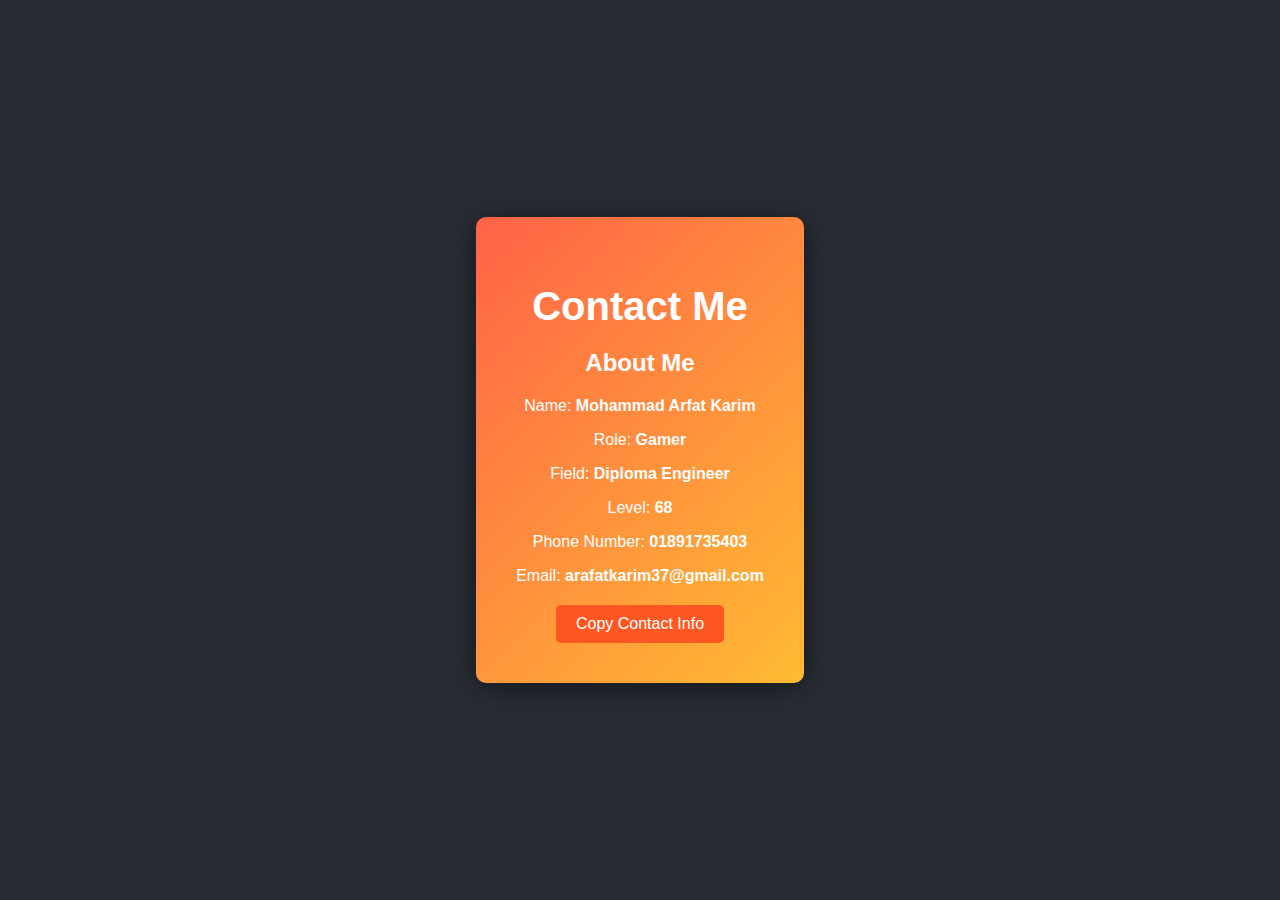
<file: contact.html>
<!DOCTYPE html>
<html lang="en">
<head>
    <meta charset="UTF-8">
    <meta name="viewport" content="width=device-width, initial-scale=1.0">
    <title>Contact Me</title>
    <link rel="stylesheet" href="contact.css">
</head>
<body>
    <div class="container">
        <h1>Contact Me</h1>
        <div class="contact-info">
            <h2>About Me</h2>
            <p>Name: <strong>Mohammad Arfat Karim</strong></p>
            <p>Role: <strong>Gamer</strong></p>
            <p>Field: <strong>Diploma Engineer</strong></p>
            <p>Level: <strong>68</strong></p>
            <p>Phone Number: <strong>01891735403</strong></p>
            <p>Email: <strong>arafatkarim37@gmail.com</strong></p>
        </div>
        <button id="copyButton">Copy Contact Info</button>
        <p id="message" class="hidden">Contact info copied to clipboard!</p>
    </div>
    <script src="contact.js"></script>
</body>
</html>
</file>
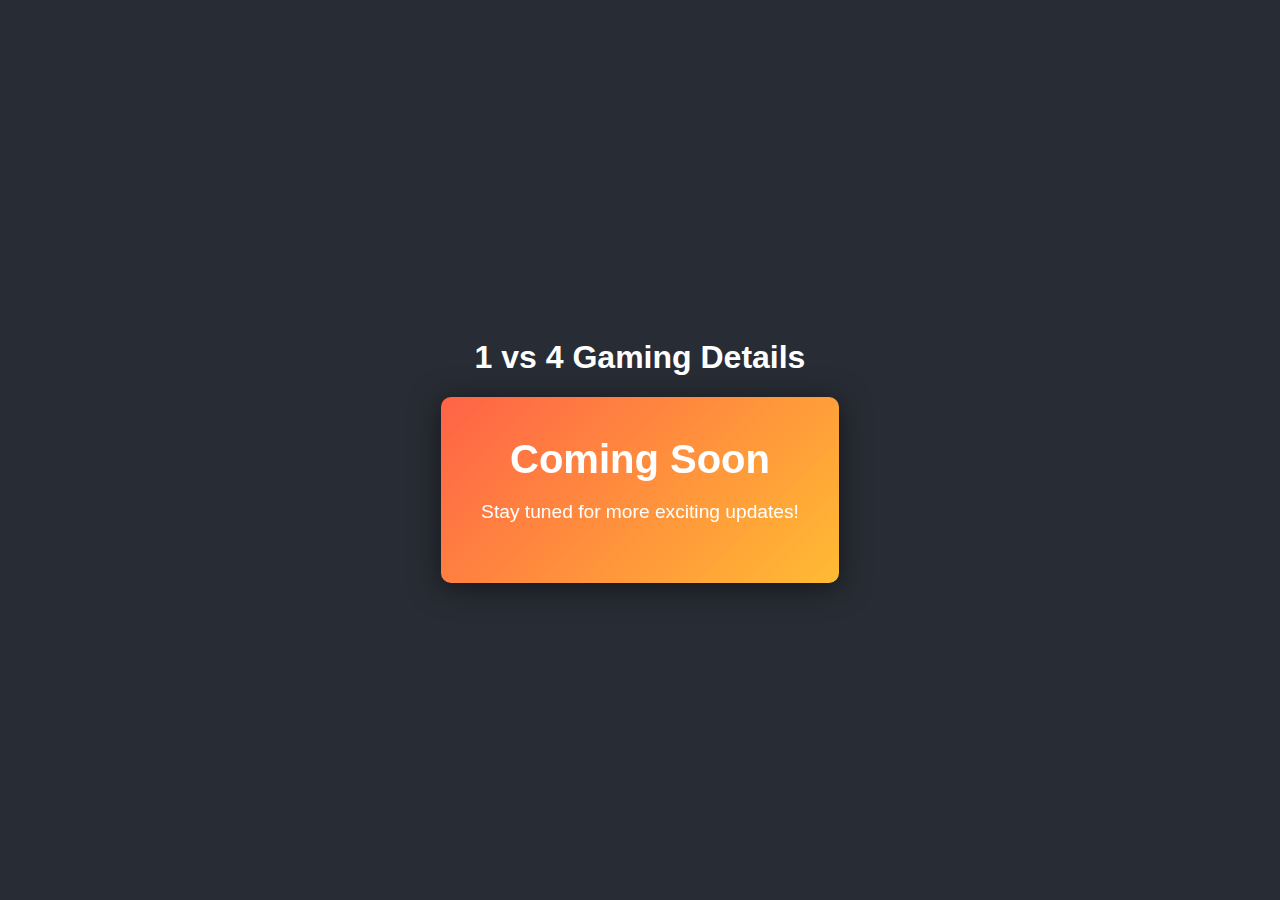
<file: match.html>
<!DOCTYPE html>
<html lang="en">
<head>
    <meta charset="UTF-8">
    <meta name="viewport" content="width=device-width, initial-scale=1.0">
    <title>1 vs 4 Details</title>
    <link rel="stylesheet" href="match.css">
</head>
<body>
    <div class="container">
        <h1>1 vs 4 Gaming Details</h1>
        <div class="content">
            <div class="coming-soon">
                <h2>Coming Soon</h2>
                <p>Stay tuned for more exciting updates!</p>
                <script src="match.js"></script>
</file>
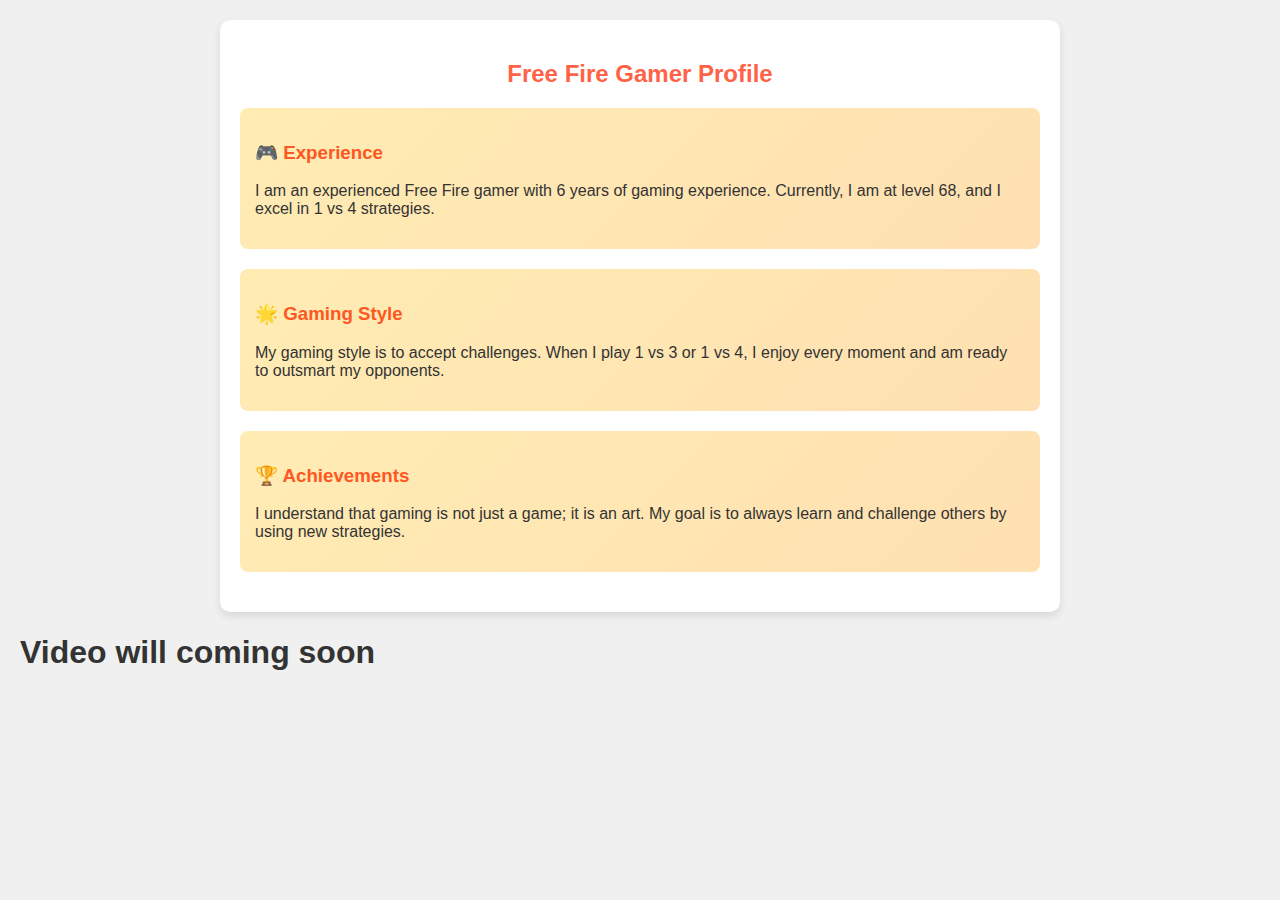
<file: Pro-player details.html>
<!DOCTYPE html>
<html lang="en">
<head>
    <meta charset="UTF-8">
    <meta name="viewport" content="width=device-width, initial-scale=1.0">
    <title>Details Pro</title>
    <link rel="stylesheet" href="Pro-player details.css">
</head>
<body>
    <div class="container">
        <h2>Free Fire Gamer Profile</h2>
        <div class="profile">
            <div class="experience">
                <h3>🎮 Experience</h3>
                <p>I am an experienced Free Fire gamer with 6 years of gaming experience. Currently, I am at level 68, and I excel in 1 vs 4 strategies.</p>
            </div>
            <div class="gaming-style">
                <h3>🌟 Gaming Style</h3>
                <p>My gaming style is to accept challenges. When I play 1 vs 3 or 1 vs 4, I enjoy every moment and am ready to outsmart my opponents.</p>
            </div>
            <div class="achievements">
                <h3>🏆 Achievements</h3>
                <p>I understand that gaming is not just a game; it is an art. My goal is to always learn and challenge others by using new strategies.</p>
            </div>
        </div>
    </div>
    <div>
        <h1>Video will coming soon</h1>
    </div>
    <script src="Pro-player details.js"></script>
</body>
</html>
</file>
<file: contact.css>
body {
    font-family: 'Arial', sans-serif;
    background-color: #282c34;
    color: #ffffff;
    margin: 0;
    display: flex;
    justify-content: center;
    align-items: center;
    height: 100vh;
}

.container {
    text-align: center;
    background: linear-gradient(135deg, #ff6347, #ffbb33);
    border-radius: 10px;
    padding: 40px;
    box-shadow: 0 4px 30px rgba(0, 0, 0, 0.5);
}

h1 {
    font-size: 2.5em;
    margin-bottom: 20px;
}

.contact-info {
    margin-bottom: 20px;
}

strong {
    color: #fff; /* Make the strong text white for contrast */
}

button {
    padding: 10px 20px;
    font-size: 1em;
    background-color: #ff5722;
    border: none;
    border-radius: 5px;
    color: #fff;
    cursor: pointer;
    transition: background-color 0.3s;
}

button:hover {
    background-color: #e64a19;
}

.hidden {
    display: none;
}

#message {
    margin-top: 15px;
    color: #ffeb3b; /* Yellow color for the message */
}
@media (max-width: 600px) {
    header, footer {
        padding: 20px 10px; }
         main {
            padding: 10px; 
           } 
       }
</file>
<file: match.css>
body {
    font-family: 'Arial', sans-serif;
    background-color: #282c34;
    color: #ffffff;
    margin: 0;
    display: flex;
    justify-content: center;
    align-items: center;
    height: 100vh;
}

.container {
    text-align: center;
    perspective: 1000px; /* Adding perspective for 3D effect */
}

.content {
    transform-style: preserve-3d; /* Enable 3D space */
    transition: transform 0.5s; /* Smooth transition */
}

.coming-soon {
    background: linear-gradient(135deg, #ff6347, #ffbb33);
    border-radius: 10px;
    padding: 40px;
    box-shadow: 0 4px 30px rgba(0, 0, 0, 0.5);
    transform: rotateY(0deg); /* Initial rotation */
}

.coming-soon h2 {
    font-size: 2.5em;
    margin: 0;
}

.coming-soon p {
    font-size: 1.2em;
}

.container:hover .content {
    transform: rotateY(10deg); /* Rotate on hover for 3D effect */
}
@media (max-width: 600px) {
    header, footer {
        padding: 20px 10px; }
         main {
            padding: 10px; 
           } 
       }
</file>
<file: Pro-player details.css>
body {
    font-family: 'Arial', sans-serif;
    background-color: #f0f0f0;
    color: #333;
    margin: 0;
    padding: 20px;
}

.container {
    max-width: 800px;
    margin: auto;
    padding: 20px;
    background: #fff;
    border-radius: 10px;
    box-shadow: 0 4px 8px rgba(0, 0, 0, 0.1);
}

h2 {
    text-align: center;
    color: #ff6347;
}

.profile {
    margin-top: 20px;
}

.profile div {
    margin-bottom: 20px;
    padding: 15px;
    border-radius: 8px;
    background: linear-gradient(135deg, #ffecb3, #ffe0b2);
    transition: transform 0.3s, box-shadow 0.3s;
}

.profile div:hover {
    transform: scale(1.05);
    box-shadow: 0 8px 16px rgba(0, 0, 0, 0.2);
}

h3 {
    color: #ff5722;
}
@media (max-width: 600px) {
    header, footer {
        padding: 20px 10px; }
         main {
            padding: 10px; 
           } 
       }
</file>
